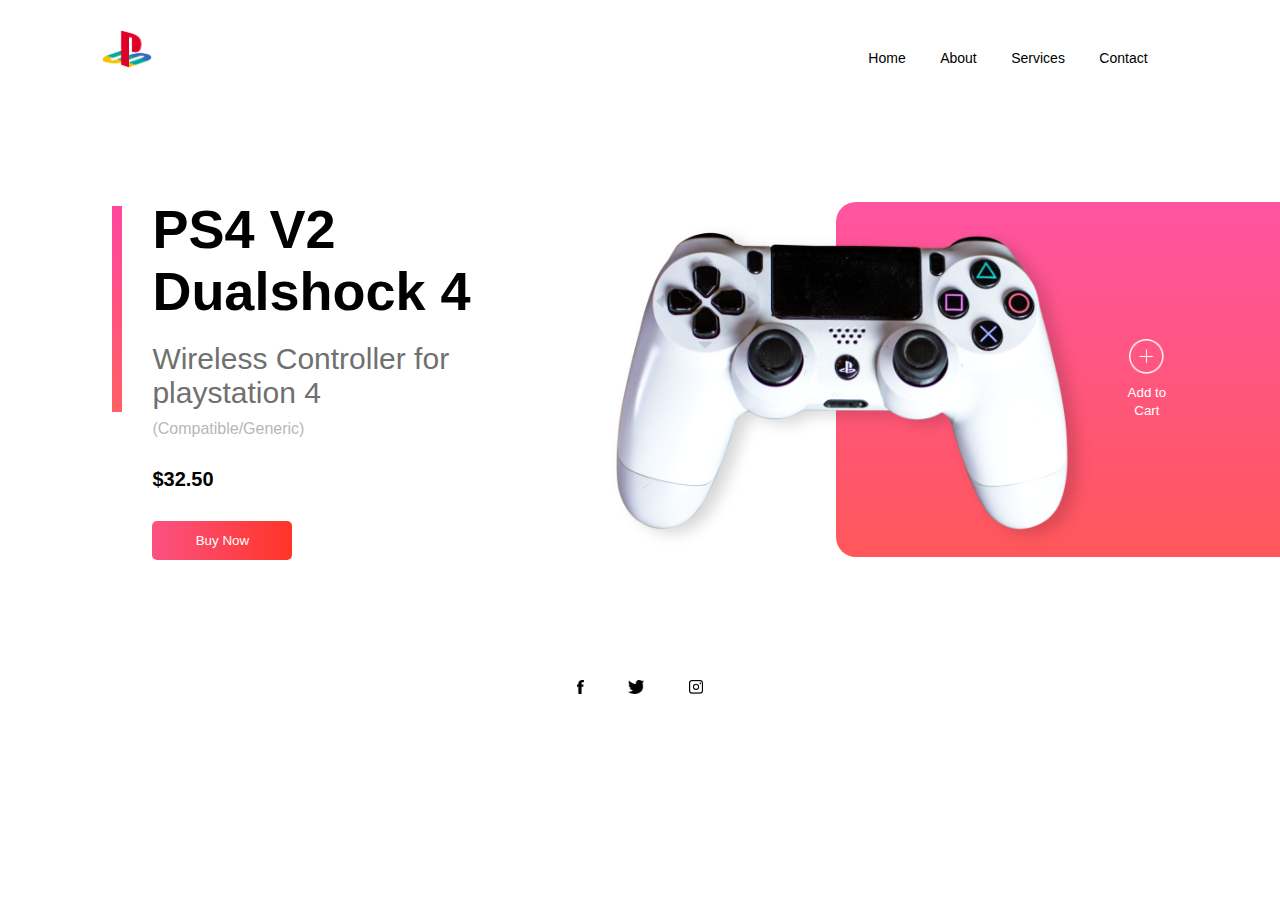
<file: 4_Responsive_Playstation_Webpage/index.html>
<!DOCTYPE html>
<html lang="en">
<head>
    <meta charset="UTF-8">
    <meta http-equiv="X-UA-Compatible" content="IE=edge">
    <meta name="viewport" content="width=device-width, initial-scale=1.0">
    <title>Responsive_PS_Web</title>
    <link rel="stylesheet" href="style.css">
</head>
<body>
    <div class="container">
        <div class="navbar">
            <img src="src/logo.png" alt="" class='logo'>
            <nav>
                <ul id ='menuList'>
                    <li><a href="">Home</a></li>
                    <li><a href="">About</a></li>
                    <li><a href="">Services</a></li>
                    <li><a href="">Contact</a></li>
                </ul>
            </nav>
            <img src="src/Hamburger.png" alt="" class='menu-icon' id ='ham'
            onclick="toggleMenu()">
        </div>

        <div class="row">
            <div class="col-1">
                <h2>PS4 V2<br>Dualshock 4</h2>
                <h3>Wireless Controller for playstation 4</h3>
                <p>(Compatible/Generic)</p>
                <h4>$32.50</h4>
                <button type='button'>Buy Now <img src="src/arrow.png " alt=""></button>
            </div>
            <div class="col-2">
                <img src="src/controller.png" alt="" class="controller">
                <div class="color-box"></div>
                <div class="add-btn">
                    <img src="src/add.png" alt="">
                    <p><small>Add to Cart</small></p>
                </div>
            </div>
        </div>

        <div class="social-links">
            <img src="src/fb.png" alt="">
            <img src="src/tw.png" alt="">
            <img src="src/ig.png" alt="">

        </div>
    </div>
    <script src="index.js"></script>    
</body>
</html>
</file>
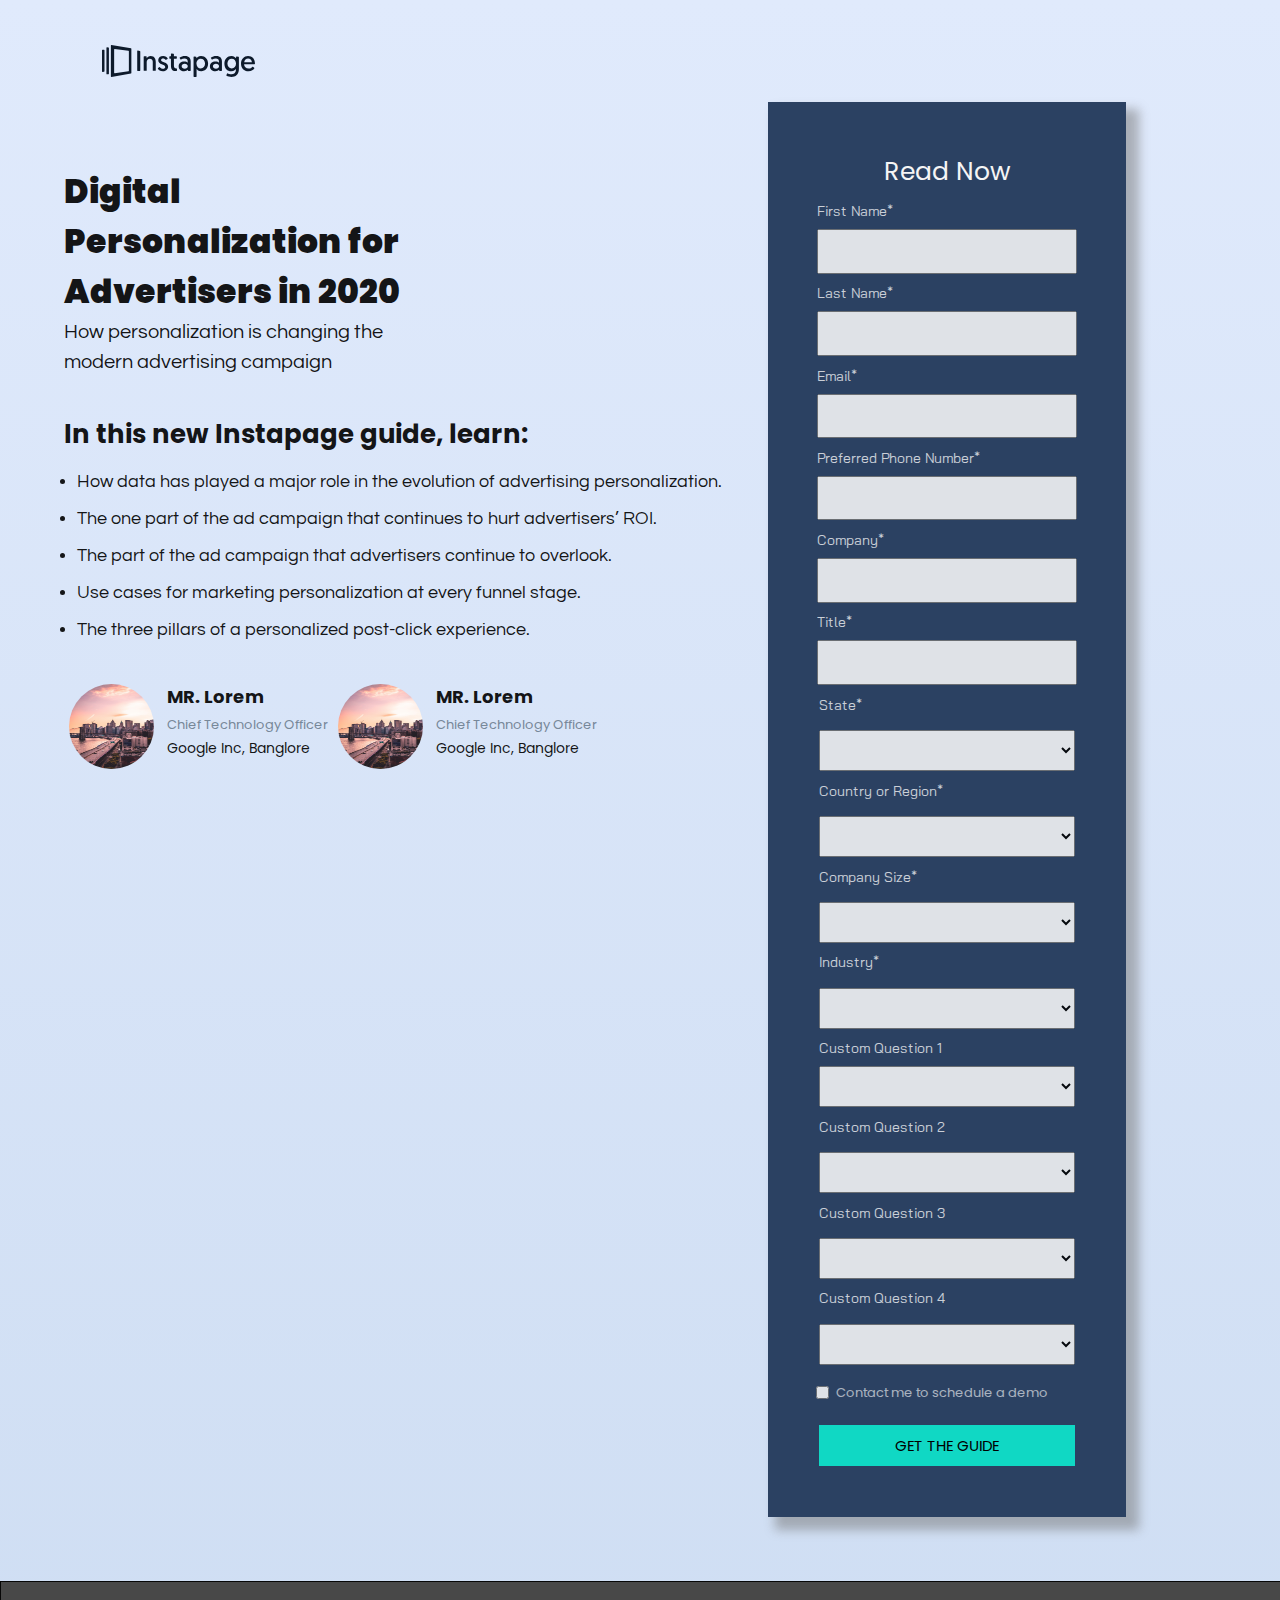
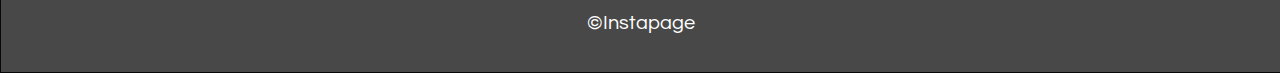
<file: 5_Responsive-Landing-Page-main/index.html>
<!DOCTYPE html>
<html lang="en">

<head>
    <meta charset="UTF-8">
    <meta http-equiv="X-UA-Compatible" content="IE=edge">
    <meta name="viewport" content="width=device-width, initial-scale=1.0">
    <title>Landing_Page</title>
    <link
        href="https://fonts.googleapis.com/css2?family=Bai+Jamjuree:wght@400&family=Poppins:wght@500&family=Questrial&display=swap"
        rel="stylesheet">
    <link rel="stylesheet" href="./style.css">
    <!-- <script src="./index.js"></script> -->
    
</head>

<body>
    <div class="header">
        <img src="Instapage-logo-dark.svg" alt="" srcset="" class='img'>
        <!-- <img src="menu.png" alt="" class='ham'> -->
    </div>
    <div class="main">
        <div class="left">
            <div class="hdngs">
                <h1><b>Digital Personalization for Advertisers in 2020</b></h1>
                <h4>How personalization is changing the modern advertising campaign</h4>
            </div>
            <div class="content">
                <h3>In this new Instapage guide, learn:</h3>
                <ul>
                    <li>How data has played a major role in the evolution of advertising personalization.</li>
                    <li>The one part of the ad campaign that continues to hurt advertisers’ ROI.</li>
                    <li>The part of the ad campaign that advertisers continue to overlook.</li>
                    <li>Use cases for marketing personalization at every funnel stage.</li>
                    <li>The three pillars of a personalized post-click experience.</li>
                </ul>
            </div>
            <div class="cards">
                <div class="card">
                    <img src="lerone-pieters-vF6mSAWAzzU-unsplash.jpg" alt="">

                    <div class="carddetails">
                        <h5>MR. Lorem</h5>
                        <p class="jt">Chief Technology Officer</p>
                        <p>Google Inc, Banglore</p>
                    </div>
                </div>
                <div class="card" id='card2'>
                    <img src="lerone-pieters-vF6mSAWAzzU-unsplash.jpg" alt="">

                    <div class="carddetails">
                        <h5>MR. Lorem</h5>
                        <p class="jt">Chief Technology Officer</p>
                        <p>Google Inc, Banglore</p>
                    </div>
                </div>
            </div>
        </div>
        <div class="right">
            <form action="#" name="form" id="form">
                <div class="form" method='post'>
                    <h3>Read Now</h3>
                    <div class="frmcnt">
                        <p>First Name*</p>
                        <input type="text" class='inputfield' name="fname" id='fname'>
                        <small class="errormsg" id="errfname"></small>
                    </div>
                    <div class="frmcnt">
                        <p>Last Name*</p>
                        <input type="text" class='inputfield' name="lname" id="lname">
                        <small class="errormsg" id="errlname"></small>
                    </div>
                    <div class="frmcnt">
                        <p>Email*</p>
                        <input type="text" class='inputfield' name="email" id='email'>
                        <small class="errormsg" id="erremail"></small>
                    </div>
                    <div class="frmcnt">
                        <p>Preferred Phone Number*</p>
                        <input type="text" class='inputfield' name="phnnumber" id="phone">
                        <small class="errormsg" id="errphone"></small>
                    </div>
                    <div class="frmcnt">
                        <p>Company*</p>
                        <input type="text" class='inputfield' name="company" id="company">
                        <small class="errormsg" id="errcompany"></small>
                    </div>
                    <div class="frmcnt">
                        <p>Title*</p>
                        <input type="text" class='inputfield' name="title" id="title">
                        <small class="errormsg" id="errtitle"></small>
                    </div>
                    <div class="frmcnt">
                        <p>State*</p>
                        <select name="state" id="state" class="frmcnt dropdown inputfield">    
                            <option value=""></option>
                            <option value="AL">Alabama</option>
                            <option value="AK">Alaska</option>
                            <option value="AZ">Arizona</option>
                            <option value="AR">Arkansas</option>
                            <option value="CA">California</option>
                            <option value="CO">Colorado</option>
                            <option value="CT">Connecticut</option>
                            <option value="DE">Delaware</option>
                            <option value="DC">District of Columbia</option>
                            <option value="FL">Florida</option>
                            <option value="GA">Georgia</option>
                            <option value="HI">Hawaii</option>
                            <option value="ID">Idaho</option>
                            <option value="IL">Illinois</option>
                            <option value="IN">Indiana</option>
                            <option value="IA">Iowa</option>
                            <option value="KS">Kansas</option>
                            <option value="KY">Kentucky</option>
                            <option value="LA">Louisiana</option>
                            <option value="ME">Maine</option>
                            <option value="MD">Maryland</option>
                            <option value="MA">Massachusetts</option>
                            <option value="MI">Michigan</option>
                            <option value="MN">Minnesota</option>
                            <option value="MS">Mississippi</option>
                            <option value="MO">Missouri</option>
                            <option value="MT">Montana</option>
                            <option value="NE">Nebraska</option>
                            <option value="NV">Nevada</option>
                            <option value="NH">New Hampshire</option>
                            <option value="NJ">New Jersey</option>
                            <option value="NM">New Mexico</option>
                            <option value="NY">New York</option>
                            <option value="NC">North Carolina</option>
                            <option value="ND">North Dakota</option>
                            <option value="OH">Ohio</option>
                            <option value="OK">Oklahoma</option>
                            <option value="OR">Oregon</option>
                            <option value="PA">Pennsylvania</option>
                            <option value="PR">Puerto Rico</option>
                            <option value="RI">Rhode Island</option>
                            <option value="SC">South Carolina</option>
                            <option value="SD">South Dakota</option>
                            <option value="TN">Tennessee</option>
                            <option value="TX">Texas</option>
                            <option value="UT">Utah</option>
                            <option value="VT">Vermont</option>
                            <option value="VA">Virginia</option>
                            <option value="WA">Washington</option>
                            <option value="WV">West Virginia</option>
                            <option value="WI">Wisconsin</option>
                            <option value="WY">Wyoming</option>
                            <option value="Not Applicable">Not Applicable</option>
                        </select>
                        <small class="errormsg" id='errstate'></small>
                    </div>
                    <div class="frmcnt">
                        <p>Country or Region*</p>
                        <select name=country" id="country" class="frmcnt dropdown inputfield">
                            <option value=""></option>
                            <option id="form_0974_fld_11-0" value="AF">Afghanistan</option>
                            <option id="form_0974_fld_11-1" value="AL">Albania</option>
                            <option id="form_0974_fld_11-2" value="DZ">Algeria</option>
                            <option id="form_0974_fld_11-3" value="AS">American Samoa</option>
                            <option id="form_0974_fld_11-4" value="AD">Andorra</option>
                            <option id="form_0974_fld_11-5" value="AO">Angola</option>
                            <option id="form_0974_fld_11-6" value="AI">Anguilla</option>
                            <option id="form_0974_fld_11-7" value="AQ">Antarctica</option>
                            <option id="form_0974_fld_11-8" value="AG">Antigua and Barbuda</option>
                            <option id="form_0974_fld_11-9" value="AR">Argentina</option>
                            <option id="form_0974_fld_11-10" value="AM">Armenia</option>
                            <option id="form_0974_fld_11-11" value="AW">Aruba</option>
                            <option id="form_0974_fld_11-12" value="AU">Australia</option>
                            <option id="form_0974_fld_11-13" value="AT">Austria</option>
                            <option id="form_0974_fld_11-14" value="AZ">Azerbaijan</option>
                            <option id="form_0974_fld_11-15" value="BS">Bahamas</option>
                            <option id="form_0974_fld_11-16" value="BH">Bahrain</option>
                            <option id="form_0974_fld_11-17" value="BD">Bangladesh</option>
                            <option id="form_0974_fld_11-18" value="BB">Barbados</option>
                            <option id="form_0974_fld_11-19" value="BY">Belarus</option>
                            <option id="form_0974_fld_11-20" value="BE">Belgium</option>
                            <option id="form_0974_fld_11-21" value="BZ">Belize</option>
                            <option id="form_0974_fld_11-22" value="BJ">Benin</option>
                            <option id="form_0974_fld_11-23" value="BM">Bermuda</option>
                            <option id="form_0974_fld_11-24" value="BT">Bhutan</option>
                            <option id="form_0974_fld_11-25" value="BO">Bolivia</option>
                            <option id="form_0974_fld_11-26" value="BQ">Bonaire</option>
                            <option id="form_0974_fld_11-27" value="BA">Bosnia</option>
                            <option id="form_0974_fld_11-28" value="BW">Botswana</option>
                            <option id="form_0974_fld_11-29" value="BV">Bouvet Island</option>
                            <option id="form_0974_fld_11-30" value="BR">Brazil</option>
                            <option id="form_0974_fld_11-31" value="IO">British Indian Ocean Territory</option>
                            <option id="form_0974_fld_11-32" value="BN">Brunei</option>
                            <option id="form_0974_fld_11-33" value="BG">Bulgaria</option>
                            <option id="form_0974_fld_11-34" value="BF">Burkina Faso</option>
                            <option id="form_0974_fld_11-35" value="BI">Burundi</option>
                            <option id="form_0974_fld_11-36" value="KH">Cambodia</option>
                            <option id="form_0974_fld_11-37" value="CM">Cameroon</option>
                            <option id="form_0974_fld_11-38" value="CA">Canada</option>
                            <option id="form_0974_fld_11-39" value="CV">Cape Verde</option>
                            <option id="form_0974_fld_11-40" value="KY">Cayman Islands</option>
                            <option id="form_0974_fld_11-41" value="CF">Central African Republic</option>
                            <option id="form_0974_fld_11-42" value="TD">Chad</option>
                            <option id="form_0974_fld_11-43" value="CL">Chile</option>
                            <option id="form_0974_fld_11-44" value="CN">China</option>
                            <option id="form_0974_fld_11-45" value="CX">Christmas Island</option>
                            <option id="form_0974_fld_11-46" value="CC">Cocos Islands</option>
                            <option id="form_0974_fld_11-47" value="CO">Colombia</option>
                            <option id="form_0974_fld_11-48" value="KM">Comoros</option>
                            <option id="form_0974_fld_11-49" value="CG">Congo</option>
                            <option id="form_0974_fld_11-50" value="CD">Congo, Dem. Rep.</option>
                            <option id="form_0974_fld_11-51" value="CK">Cook Islands</option>
                            <option id="form_0974_fld_11-52" value="CR">Costa Rica</option>
                            <option id="form_0974_fld_11-53" value="HR">Croatia</option>
                            <option id="form_0974_fld_11-54" value="CU">Cuba</option>
                            <option id="form_0974_fld_11-55" value="CW">CuraÃƒÆ’Ã‚Â§ao</option>
                            <option id="form_0974_fld_11-56" value="CY">Cyprus</option>
                            <option id="form_0974_fld_11-57" value="CZ">Czech Republic</option>
                            <option id="form_0974_fld_11-58" value="DK">Denmark</option>
                            <option id="form_0974_fld_11-59" value="DJ">Djibouti</option>
                            <option id="form_0974_fld_11-60" value="DM">Dominica</option>
                            <option id="form_0974_fld_11-61" value="DO">Dominican Republic</option>
                            <option id="form_0974_fld_11-62" value="EC">Ecuador</option>
                            <option id="form_0974_fld_11-63" value="EG">Egypt</option>
                            <option id="form_0974_fld_11-64" value="SV">El Salvador</option>
                            <option id="form_0974_fld_11-65" value="GQ">Equatorial Guinea</option>
                            <option id="form_0974_fld_11-66" value="ER">Eritrea</option>
                            <option id="form_0974_fld_11-67" value="EE">Estonia</option>
                            <option id="form_0974_fld_11-68" value="ET">Ethiopia</option>
                            <option id="form_0974_fld_11-69" value="FK">Falkland Islands (Malvinas)</option>
                            <option id="form_0974_fld_11-70" value="FO">Faroe Islands</option>
                            <option id="form_0974_fld_11-71" value="FJ">Fiji</option>
                            <option id="form_0974_fld_11-72" value="FI">Finland</option>
                            <option id="form_0974_fld_11-73" value="FR">France</option>
                            <option id="form_0974_fld_11-74" value="GF">French Guiana</option>
                            <option id="form_0974_fld_11-75" value="PF">French Polynesia</option>
                            <option id="form_0974_fld_11-76" value="TF">French Southern Territories</option>
                            <option id="form_0974_fld_11-77" value="GA">Gabon</option>
                            <option id="form_0974_fld_11-78" value="GM">Gambia</option>
                            <option id="form_0974_fld_11-79" value="GE">Georgia</option>
                            <option id="form_0974_fld_11-80" value="DE">Germany</option>
                            <option id="form_0974_fld_11-81" value="GH">Ghana</option>
                            <option id="form_0974_fld_11-82" value="GI">Gibraltar</option>
                            <option id="form_0974_fld_11-83" value="GR">Greece</option>
                            <option id="form_0974_fld_11-84" value="GL">Greenland</option>
                            <option id="form_0974_fld_11-85" value="GD">Grenada</option>
                            <option id="form_0974_fld_11-86" value="GP">Guadeloupe</option>
                            <option id="form_0974_fld_11-87" value="GU">Guam</option>
                            <option id="form_0974_fld_11-88" value="GT">Guatemala</option>
                            <option id="form_0974_fld_11-89" value="GG">Guernsey</option>
                            <option id="form_0974_fld_11-90" value="GN">Guinea</option>
                            <option id="form_0974_fld_11-91" value="GW">Guinea-Bissau</option>
                            <option id="form_0974_fld_11-92" value="GY">Guyana</option>
                            <option id="form_0974_fld_11-93" value="HT">Haiti</option>
                            <option id="form_0974_fld_11-94" value="HM">Heard Island</option>
                            <option id="form_0974_fld_11-95" value="HN">Honduras</option>
                            <option id="form_0974_fld_11-96" value="HK">Hong Kong</option>
                            <option id="form_0974_fld_11-97" value="HU">Hungary</option>
                            <option id="form_0974_fld_11-98" value="IS">Iceland</option>
                            <option id="form_0974_fld_11-99" value="IN">India</option>
                            <option id="form_0974_fld_11-100" value="ID">Indonesia</option>
                            <option id="form_0974_fld_11-101" value="IR">Iran</option>
                            <option id="form_0974_fld_11-102" value="IQ">Iraq</option>
                            <option id="form_0974_fld_11-103" value="IE">Ireland</option>
                            <option id="form_0974_fld_11-104" value="IM">Isle of Man</option>
                            <option id="form_0974_fld_11-105" value="IL">Israel</option>
                            <option id="form_0974_fld_11-106" value="IT">Italy</option>
                            <option id="form_0974_fld_11-107" value="CI">Ivory Coast</option>
                            <option id="form_0974_fld_11-108" value="JM">Jamaica</option>
                            <option id="form_0974_fld_11-109" value="JP">Japan</option>
                            <option id="form_0974_fld_11-110" value="JE">Jersey</option>
                            <option id="form_0974_fld_11-111" value="JO">Jordan</option>
                            <option id="form_0974_fld_11-112" value="KZ">Kazakhstan</option>
                            <option id="form_0974_fld_11-113" value="KE">Kenya</option>
                            <option id="form_0974_fld_11-114" value="KI">Kiribati</option>
                            <option id="form_0974_fld_11-115" value="KR">Korea</option>
                            <option id="form_0974_fld_11-116" value="KP">Korea, DPRK</option>
                            <option id="form_0974_fld_11-117" value="KW">Kuwait</option>
                            <option id="form_0974_fld_11-118" value="KG">Kyrgyzstan</option>
                            <option id="form_0974_fld_11-119" value="LA">Laos</option>
                            <option id="form_0974_fld_11-120" value="LV">Latvia</option>
                            <option id="form_0974_fld_11-121" value="LB">Lebanon</option>
                            <option id="form_0974_fld_11-122" value="LS">Lesotho</option>
                            <option id="form_0974_fld_11-123" value="LR">Liberia</option>
                            <option id="form_0974_fld_11-124" value="LY">Libya</option>
                            <option id="form_0974_fld_11-125" value="LI">Liechtenstein</option>
                            <option id="form_0974_fld_11-126" value="LT">Lithuania</option>
                            <option id="form_0974_fld_11-127" value="LU">Luxembourg</option>
                            <option id="form_0974_fld_11-128" value="MO">Macao</option>
                            <option id="form_0974_fld_11-129" value="MK">Macedonia</option>
                            <option id="form_0974_fld_11-130" value="MG">Madagascar</option>
                            <option id="form_0974_fld_11-131" value="MW">Malawi</option>
                            <option id="form_0974_fld_11-132" value="MY">Malaysia</option>
                            <option id="form_0974_fld_11-133" value="MV">Maldives</option>
                            <option id="form_0974_fld_11-134" value="ML">Mali</option>
                            <option id="form_0974_fld_11-135" value="MT">Malta</option>
                            <option id="form_0974_fld_11-136" value="MH">Marshall Islands</option>
                            <option id="form_0974_fld_11-137" value="MQ">Martinique</option>
                            <option id="form_0974_fld_11-138" value="MR">Mauritania</option>
                            <option id="form_0974_fld_11-139" value="MU">Mauritius</option>
                            <option id="form_0974_fld_11-140" value="YT">Mayotte</option>
                            <option id="form_0974_fld_11-141" value="MX">Mexico</option>
                            <option id="form_0974_fld_11-142" value="FM">Micronesia, Fed.</option>
                            <option id="form_0974_fld_11-143" value="MD">Moldova</option>
                            <option id="form_0974_fld_11-144" value="MC">Monaco</option>
                            <option id="form_0974_fld_11-145" value="MN">Mongolia</option>
                            <option id="form_0974_fld_11-146" value="ME">Montenegro</option>
                            <option id="form_0974_fld_11-147" value="MS">Montserrat</option>
                            <option id="form_0974_fld_11-148" value="MA">Morocco</option>
                            <option id="form_0974_fld_11-149" value="MZ">Mozambique</option>
                            <option id="form_0974_fld_11-150" value="MM">Myanmar</option>
                            <option id="form_0974_fld_11-151" value="NA">Namibia</option>
                            <option id="form_0974_fld_11-152" value="NR">Nauru</option>
                            <option id="form_0974_fld_11-153" value="NP">Nepal</option>
                            <option id="form_0974_fld_11-154" value="NL">Netherlands</option>
                            <option id="form_0974_fld_11-155" value="NC">New Caledonia</option>
                            <option id="form_0974_fld_11-156" value="NZ">New Zealand</option>
                            <option id="form_0974_fld_11-157" value="NI">Nicaragua</option>
                            <option id="form_0974_fld_11-158" value="NE">Niger</option>
                            <option id="form_0974_fld_11-159" value="NG">Nigeria</option>
                            <option id="form_0974_fld_11-160" value="NU">Niue</option>
                            <option id="form_0974_fld_11-161" value="NF">Norfolk Island</option>
                            <option id="form_0974_fld_11-162" value="MP">Northern Marianas</option>
                            <option id="form_0974_fld_11-163" value="NO">Norway</option>
                            <option id="form_0974_fld_11-164" value="OM">Oman</option>
                            <option id="form_0974_fld_11-165" value="PK">Pakistan</option>
                            <option id="form_0974_fld_11-166" value="PW">Palau</option>
                            <option id="form_0974_fld_11-167" value="PS">Palestinian Terr.</option>
                            <option id="form_0974_fld_11-168" value="PA">Panama</option>
                            <option id="form_0974_fld_11-169" value="PG">Papua New Guinea</option>
                            <option id="form_0974_fld_11-170" value="PY">Paraguay</option>
                            <option id="form_0974_fld_11-171" value="PE">Peru</option>
                            <option id="form_0974_fld_11-172" value="PH">Philippines</option>
                            <option id="form_0974_fld_11-173" value="PN">Pitcairn</option>
                            <option id="form_0974_fld_11-174" value="PL">Poland</option>
                            <option id="form_0974_fld_11-175" value="PT">Portugal</option>
                            <option id="form_0974_fld_11-176" value="PR">Puerto Rico</option>
                            <option id="form_0974_fld_11-177" value="QA">Qatar</option>
                            <option id="form_0974_fld_11-178" value="RO">Romania</option>
                            <option id="form_0974_fld_11-179" value="RU">Russia</option>
                            <option id="form_0974_fld_11-180" value="RW">Rwanda</option>
                            <option id="form_0974_fld_11-181" value="RE">RÃƒÆ’Ã‚Â©union</option>
                            <option id="form_0974_fld_11-182" value="BL">Saint BarthÃƒÆ’Ã‚Â©lemy</option>
                            <option id="form_0974_fld_11-183" value="SH">Saint Helena</option>
                            <option id="form_0974_fld_11-184" value="KN">Saint Kitts and Nevis</option>
                            <option id="form_0974_fld_11-185" value="LC">Saint Lucia</option>
                            <option id="form_0974_fld_11-186" value="MF">Saint Martin (French)</option>
                            <option id="form_0974_fld_11-187" value="PM">Saint Pierre and Miquelon</option>
                            <option id="form_0974_fld_11-188" value="VC">Saint Vincent</option>
                            <option id="form_0974_fld_11-189" value="WS">Samoa</option>
                            <option id="form_0974_fld_11-190" value="SM">San Marino</option>
                            <option id="form_0974_fld_11-191" value="ST">Sao Tome &amp; Principe</option>
                            <option id="form_0974_fld_11-192" value="SA">Saudi Arabia</option>
                            <option id="form_0974_fld_11-193" value="SN">Senegal</option>
                            <option id="form_0974_fld_11-194" value="RS">Serbia</option>
                            <option id="form_0974_fld_11-195" value="SC">Seychelles</option>
                            <option id="form_0974_fld_11-196" value="SL">Sierra Leone</option>
                            <option id="form_0974_fld_11-197" value="SG">Singapore</option>
                            <option id="form_0974_fld_11-198" value="SX">Sint Maarten (Dutch)</option>
                            <option id="form_0974_fld_11-199" value="SK">Slovakia</option>
                            <option id="form_0974_fld_11-200" value="SI">Slovenia</option>
                            <option id="form_0974_fld_11-201" value="SB">Solomon Islands</option>
                            <option id="form_0974_fld_11-202" value="SO">Somalia</option>
                            <option id="form_0974_fld_11-203" value="ZA">South Africa</option>
                            <option id="form_0974_fld_11-204" value="GS">South Georgia and the South Sandwich Islands
                            </option>
                            <option id="form_0974_fld_11-205" value="SS">South Sudan</option>
                            <option id="form_0974_fld_11-206" value="ES">Spain</option>
                            <option id="form_0974_fld_11-207" value="LK">Sri Lanka</option>
                            <option id="form_0974_fld_11-208" value="SD">Sudan</option>
                            <option id="form_0974_fld_11-209" value="SR">Suriname</option>
                            <option id="form_0974_fld_11-210" value="SJ">Svalbard</option>
                            <option id="form_0974_fld_11-211" value="SZ">Swaziland</option>
                            <option id="form_0974_fld_11-212" value="SE">Sweden</option>
                            <option id="form_0974_fld_11-213" value="CH">Switzerland</option>
                            <option id="form_0974_fld_11-214" value="SY">Syria</option>
                            <option id="form_0974_fld_11-215" value="TW">Taiwan</option>
                            <option id="form_0974_fld_11-216" value="TJ">Tajikistan</option>
                            <option id="form_0974_fld_11-217" value="TZ">Tanzania</option>
                            <option id="form_0974_fld_11-218" value="TH">Thailand</option>
                            <option id="form_0974_fld_11-219" value="TL">Timor-Leste</option>
                            <option id="form_0974_fld_11-220" value="TG">Togo</option>
                            <option id="form_0974_fld_11-221" value="TK">Tokelau</option>
                            <option id="form_0974_fld_11-222" value="TO">Tonga</option>
                            <option id="form_0974_fld_11-223" value="TT">Trinidad and Tobago</option>
                            <option id="form_0974_fld_11-224" value="TN">Tunisia</option>
                            <option id="form_0974_fld_11-225" value="TR">Turkey</option>
                            <option id="form_0974_fld_11-226" value="TM">Turkmenistan</option>
                            <option id="form_0974_fld_11-227" value="TC">Turks and Caicos</option>
                            <option id="form_0974_fld_11-228" value="TV">Tuvalu</option>
                            <option id="form_0974_fld_11-229" value="AE">U.A.E.</option>
                            <option id="form_0974_fld_11-230" value="UG">Uganda</option>
                            <option id="form_0974_fld_11-231" value="UA">Ukraine</option>
                            <option id="form_0974_fld_11-232" value="GB">United Kingdom</option>
                            <option id="form_0974_fld_11-233" value="US">United States</option>
                            <option id="form_0974_fld_11-234" value="UM">United States Minor Outlying Islands</option>
                            <option id="form_0974_fld_11-235" value="UY">Uruguay</option>
                            <option id="form_0974_fld_11-236" value="UZ">Uzbekistan</option>
                            <option id="form_0974_fld_11-237" value="VU">Vanuatu</option>
                            <option id="form_0974_fld_11-238" value="VA">Vatican City</option>
                            <option id="form_0974_fld_11-239" value="VE">Venezuela</option>
                            <option id="form_0974_fld_11-240" value="VN">Viet Nam</option>
                            <option id="form_0974_fld_11-241" value="VG">Virgin Islands, British</option>
                            <option id="form_0974_fld_11-242" value="VI">Virgin Islands, U.S.</option>
                            <option id="form_0974_fld_11-243" value="WF">Wallis and Futuna</option>
                            <option id="form_0974_fld_11-244" value="EH">Western Sahara</option>
                            <option id="form_0974_fld_11-245" value="YE">Yemen</option>
                            <option id="form_0974_fld_11-246" value="ZM">Zambia</option>
                            <option id="form_0974_fld_11-247" value="ZW">Zimbabwe</option>
                            <option id="form_0974_fld_11-248" value="AX">ÃƒÆ’Ã¢â‚¬Â¦land Islands</option>
                        </select>
                        <small class="errormsg" id="errcountry"></small>
                    </div>
                    <div class="frmcnt">
                        <p>Company Size*</p>
                        <select name="cmpsize" id="cmpsize" class="frmcnt dropdown inputfield">
                            <option value=""></option>
                            <option id="form_0974_fld_12-0" value="Less than 100">Less than 100</option>
                            <option id="form_0974_fld_12-1" value="100 - 999">100 - 999</option>
                            <option id="form_0974_fld_12-2" value="1000 - 4999">1000 - 4999</option>
                            <option id="form_0974_fld_12-3" value="5000+">5000+</option>
                        </select>
                        <small class="errormsg" id="errcmpsize"></small>
                    </div>
                    <div class="frmcnt">
                        <p>Industry*</p>
                        <select name="industry" id="industry" class="frmcnt dropdown inputfield">
                            <option value=""></option>
                            <option id="form_0974_fld_13-0" value="Agriculture/Mining/Oil/Gas/Chemicals">
                                Agriculture/Mining/Oil/Gas/Chemicals</option>
                            <option id="form_0974_fld_13-1" value="ASP/SSP/MSP">ASP/SSP/MSP</option>
                            <option id="form_0974_fld_13-2"
                                value="Communications (Local/Long Distance/Independent/Cable)">
                                Communications (Local/Long Distance/Independent/Cable)</option>
                            <option id="form_0974_fld_13-3"
                                value="Computer/Data Processing/Information Technology Services">Computer/Data
                                Processing/Information Technology Services</option>
                            <option id="form_0974_fld_13-4" value="Construction/Engineering/Architecture">
                                Construction/Engineering/Architecture</option>
                            <option id="form_0974_fld_13-5" value="Consulting/Professional Services (Computer Related)">
                                Consulting/Professional Services (Computer Related)</option>
                            <option id="form_0974_fld_13-6"
                                value="Consulting/Professional Services (Non-Computer Related)">
                                Consulting/Professional Services (Non-Computer Related)</option>
                            <option id="form_0974_fld_13-7" value="Education">Education</option>
                            <option id="form_0974_fld_13-8" value="Finance/Banking/Investment">
                                Finance/Banking/Investment
                            </option>
                            <option id="form_0974_fld_13-9" value="Food/Beverage">Food/Beverage</option>
                            <option id="form_0974_fld_13-10" value="Government">Government</option>
                            <option id="form_0974_fld_13-11" value="Healthcare/Pharmaceutical">Healthcare/Pharmaceutical
                            </option>
                            <option id="form_0974_fld_13-12" value="Hospitality/Travel">Hospitality/Travel</option>
                            <option id="form_0974_fld_13-13" value="Insurance/Real Estate">Insurance/Real Estate
                            </option>
                            <option id="form_0974_fld_13-14" value="Manufacturing (Computer Related)">Manufacturing
                                (Computer Related)</option>
                            <option id="form_0974_fld_13-15" value="Manufacturing (Non-Computer Related)">Manufacturing
                                (Non-Computer Related)</option>
                            <option id="form_0974_fld_13-16" value="Marketing/Advertising/PR">Marketing/Advertising/PR
                            </option>
                            <option id="form_0974_fld_13-17" value="Media/Entertainment/Publishing">
                                Media/Entertainment/Publishing</option>
                            <option id="form_0974_fld_13-18" value="Networking Services &amp; Technologies">Networking
                                Services &amp; Technologies</option>
                            <option id="form_0974_fld_13-19" value="Non-Profit/Trade">Non-Profit/Trade</option>
                            <option id="form_0974_fld_13-20" value="Research and Development">Research and Development
                            </option>
                            <option id="form_0974_fld_13-21" value="Retailer/Distributor/Wholesaler (Computer Related)">
                                Retailer/Distributor/Wholesaler (Computer Related)</option>
                            <option id="form_0974_fld_13-22"
                                value="Retailer/Distributor/Wholesaler (Non-Computer Related)">
                                Retailer/Distributor/Wholesaler (Non-Computer Related)</option>
                            <option id="form_0974_fld_13-23"
                                value="Service Provider (Web Hosting/Data/Wireless/Online)">
                                Service Provider (Web Hosting/Data/Wireless/Online)</option>
                            <option id="form_0974_fld_13-24" value="Telecommunications">Telecommunications</option>
                            <option id="form_0974_fld_13-25" value="Transportation">Transportation</option>
                            <option id="form_0974_fld_13-26" value="Utilities/Energy">Utilities/Energy</option>
                            <option id="form_0974_fld_13-27" value="VAR/VAD/Systems House/System Integrator">
                                VAR/VAD/Systems
                                House/System Integrator</option>
                        </select>
                        <small id="errindustry"></small>
                    </div>
                    <div class="frmcnt">
                        <p>Custom Question 1</p>
                        <select name="cq1" id='cq1' class="state" class="frmcnt dropdown inputfield">
                            <option value=""></option>
                            <option value="">1</option>
                        </select>
                        <small id="errcq1"></small>
                    </div>
                    <div class="frmcnt">
                        <p>Custom Question 2</p>
                        <select name="cq2" id='cq2' class="frmcnt  dropdown inputfield">
                            <option value=""></option>
                            <option value="">1</option>
                        </select>
                        <small id="errcq2"></small>
                    </div>
                    <div class="frmcnt">
                        <p>Custom Question 3</p>
                        <select name="cq3" id='cq3' class="frmcnt dropdown inputfield">
                            <option value=""></option>
                            <option value="">1</option>
                        </select>
                        <small id="errcq3"></small>
                    </div>
                    <div class="frmcnt">
                        <p>Custom Question 4</p>
                        <select name="cq4" id="cq4" class="frmcnt dropdown inputfield">
                            <option value=""></option>
                            <option value="">1</option>
                        </select>
                        <small id="errcq4"></small>
                    </div>
                    <div class="checkbox">
                        <input type="checkbox" name="checkbox">
                        <p>Contact me to schedule a demo</p>
                    </div>
                    <div class="btn">
                        <button id="btn"  type="submit">GET THE GUIDE</button>
                    </div>
                </div>
            </form>
        </div>
    </div>
    <div class="footer">
        <p>&copy;Instapage</p>
    </div>
    <!-- <script src="./app.js"></script> -->
    <script src="./index.js"></script>
</body>

</html>
<!-- onclick='valdator()' -->
</file>
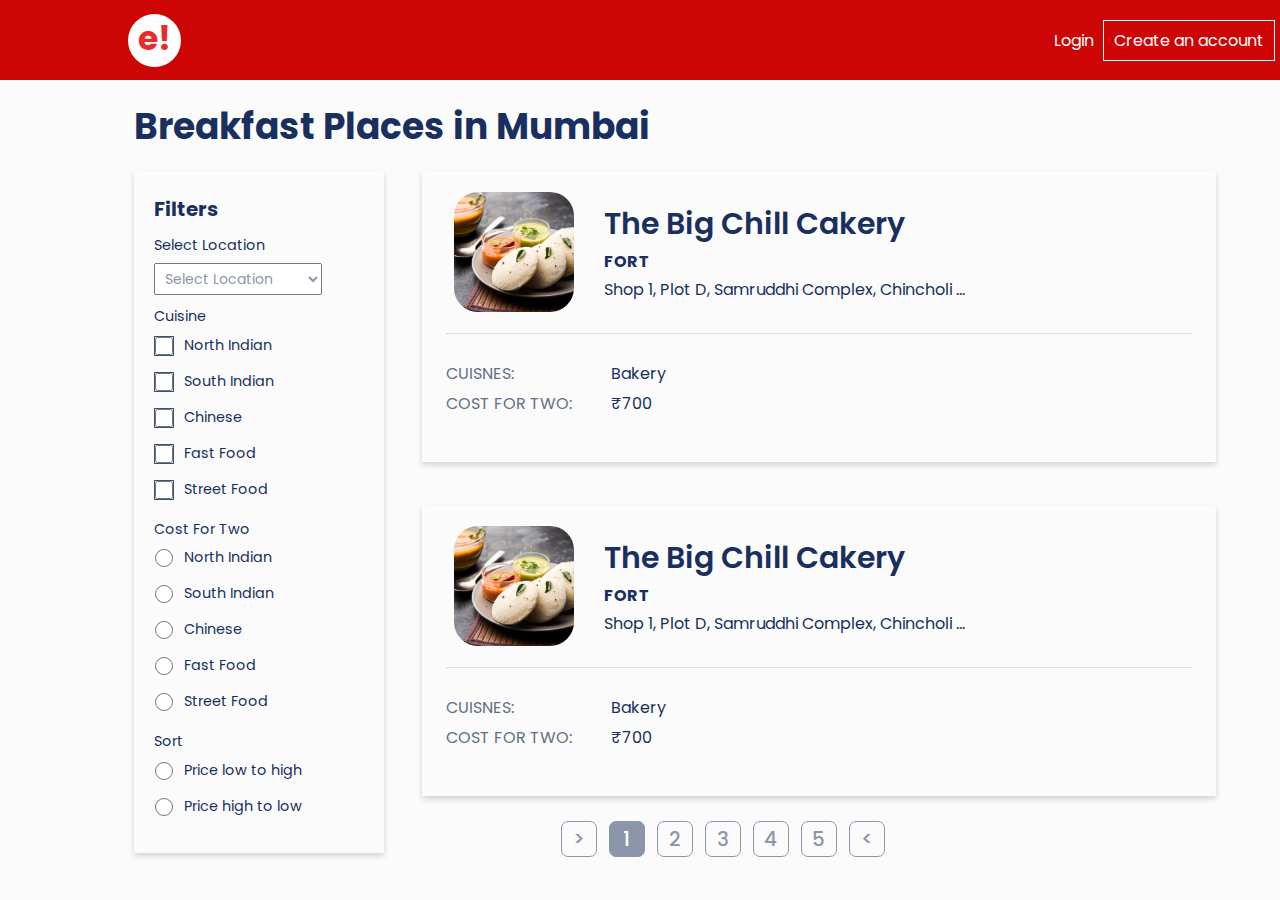
<file: 8_Food_Website_UI/index.html>
<!DOCTYPE html>
<html lang="en">

<head>
    <meta charset="UTF-8">
    <meta http-equiv="X-UA-Compatible" content="IE=edge">
    <meta name="viewport" content="width=device-width, initial-scale=1.0">
    <title>Assignment-No-1</title>
    <link rel="stylesheet" href="style.css">
    <link href="https://fonts.googleapis.com/css2?family=Poppins&display=swap" rel="stylesheet">
    
</head>

<body>
    <div class="header">
        <nav>
            <ul>
                <li class="logo">e!</li>
                <div class="navtxt">
                    <li>Login</li>
                    <li class="boxtext">Create an account</li>
                </div>
            </ul>
        </nav>
    </div>
    <div class="herotxt">
        Breakfast Places in Mumbai
    </div>
    <div class="maincontainer">
        <div class="vcntr">
            <h3>Filters</h3>
            <div class="dropdown menu">
                <h5 for="">Select Location</h5>
                <select name="" id="">
                    <option value="" selected disabled> Select Location</option>
                </select>
            </div>
            <div class="squarecheckboxes menu">
                <h5>Cuisine</h5>
                <div class="checkbox">
                    <input type="checkbox" name="" id="">
                    <p>North Indian</p>
                </div>
                <div class="checkbox">
                    <input type="checkbox" name="" id="">
                    <p>South Indian</p>
                </div>
                <div class="checkbox">
                    <input type="checkbox" name="" id="">
                    <p>Chinese</p>
                </div>
                <div class="checkbox">
                    <input type="checkbox" name="" id="">
                    <p>Fast Food</p>
                </div>
                <div class="checkbox">
                    <input type="checkbox" name="" id="">
                    <p>Street Food</p>
                </div>
            </div>
            <div class="roundcheckboxes menu">
                <h5>Cost For Two</h5>
                <div class="checkbox">
                    <input type="radio" name="" id="">
                    <p>North Indian</p>
                </div>
                <div class="checkbox">
                    <input type="radio" name="" id="">
                    <p>South Indian</p>
                </div>
                <div class="checkbox">
                    <input type="radio" name="" id="">
                    <p>Chinese</p>
                </div>
                <div class="checkbox">
                    <input type="radio" name="" id="">
                    <p>Fast Food</p>
                </div>
                <div class="checkbox">
                    <input type="radio" name="" id="">
                    <p>Street Food</p>
                </div>
            </div>
            <div class="roundcheckboxes menu">
                <h5>Sort</h5>
                <div class="checkbox">
                    <input type="radio" name="" id="">
                    <p>Price low to high</p>
                </div>
                <div class="checkbox">
                    <input type="radio" name="" id="">
                    <p>Price high to low</p>
                </div>
            </div>
        </div>
        <div class="mainhcntr">
            <div class="hcntr">
                <div class="card">
                    <div class="content">
                    <div class="image">
                        <img src="item-pic.png" alt="">
                    </div>
                    <div class="txtcntr">
                        <h2>The Big Chill Cakery</h2>
                        <h3>FORT</h3>
                        <p>Shop 1, Plot D, Samruddhi Complex, Chincholi …</p>
                    </div>
                    </div>
                    <hr>
                    <div class="info">
                        <div class="txtcntr2">
                            CUISNES:<br>
                            COST FOR TWO:
                        </div>
                        <div class="pricecntr">
                            Bakery<br>
                            &#x20B9;700
                        </div>
                    </div>
                </div>
            </div>
            <div class="hcntr">
                <div class="card">
                    <div class="content">
                        <div class="image">
                            <img src="item-pic.png" alt="">
                        </div>
                    <div class="txtcntr">
                        <h2>The Big Chill Cakery</h1>
                        <h3>FORT</h3>
                        <p>Shop 1, Plot D, Samruddhi Complex, Chincholi …</p>
                    </div>
                    </div>
                    <hr>
                    <div class="info">
                        <div class="txtcntr2">
                            CUISNES:<br>
                            COST FOR TWO:
                        </div>
                        <div class="pricecntr">
                            Bakery<br>
                            &#x20B9;700
                        </div>
                    </div>
                </div>
                <div class="pagebox">
                    <div class="number "> <p> > </p> </div>
                    <div class="number darkbox"> <p> 1 </p> </div>
                    <div class="number"> <p> 2 </p> </div>
                    <div class="number"> <p> 3 </p> </div>
                    <div class="number"> <p> 4 </p> </div>
                    <div class="number"> <p> 5 </p> </div>
                    <div class="number"> <p> < </p> </div>
                </div>
            </div>
        </div>
    </div>
</body>

</html>
</file>
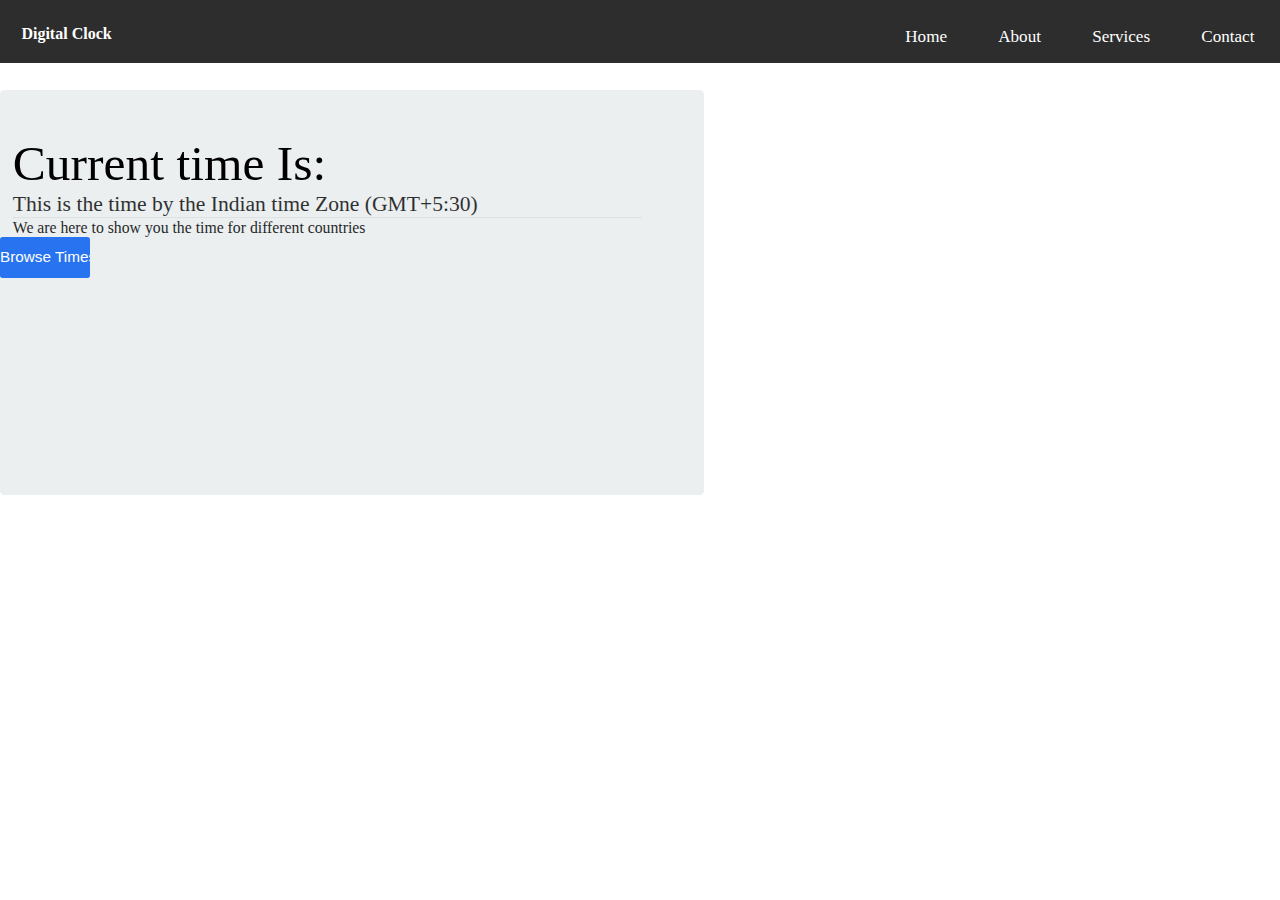
<file: 1_Realtime_Clock/1_Realtime_clock.html>
<!doctype html>
<html lang="en">
  <head>
    <meta charset="utf-8">
    <meta name="viewport" content="width=device-width, initial-scale=1">
    <link href="https://cdn.jsdelivr.net/npm/bootstrap@5.1.3/dist/css/bootstrap.min.css" rel="stylesheet" integrity="sha384-1BmE4kWBq78iYhFldvKuhfTAU6auU8tT94WrHftjDbrCEXSU1oBoqyl2QvZ6jIW3" crossorigin="anonymous">
    <link rel="stylesheet" href="1_Realtime_Clock.css">
    <title>Realtime_Clock</title>
  </head>
  <body>
      <div class="header">
        <nav>   
            <h4>Digital Clock</h4>
            <ul>
                <li>Home</li>
                <li>About</li>
                <li>Services</li>
                <li>Contact</li>
            </ul>
      </nav>
    </div>

    <div class="container">
        <div class="heading">
            <p>
                Current time Is: <span id="time"></span> 
            </p>
           
            </div>      
        <div class="text">
            <p>This is the time by the Indian time Zone (GMT+5:30)</p>
        </div>
        <hr>
        <div class="sectext">
            <p>We are here to show you the time for different countries</p>
        </div>
        <div class="btn">
            <input type="button" value="Browse Times">
        </div>

    </div>
    <script src="1_Realtime_clock.js"></script>
    <script src="https://cdn.jsdelivr.net/npm/bootstrap@5.1.3/dist/js/bootstrap.bundle.min.js" integrity="sha384-ka7Sk0Gln4gmtz2MlQnikT1wXgYsOg+OMhuP+IlRH9sENBO0LRn5q+8nbTov4+1p" crossorigin="anonymous"></script>

  </body>
</html>
</file>
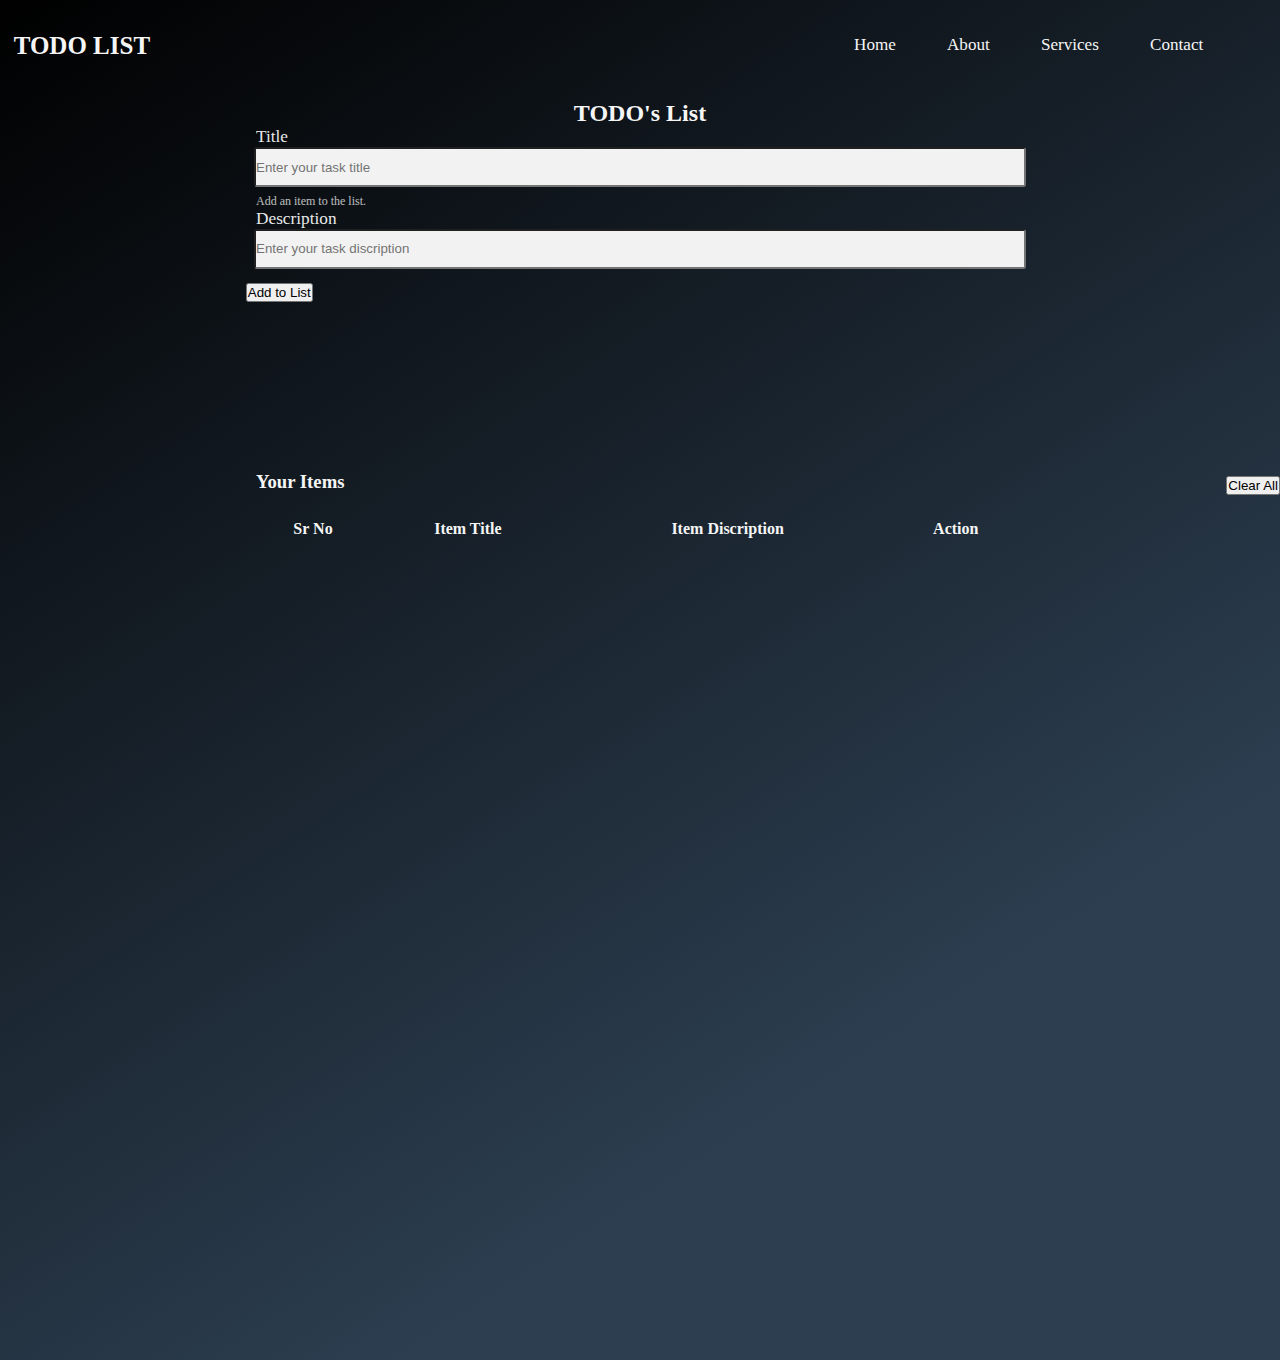
<file: 2_TODO's LIst Application/1_To_Do_List.html>
<!DOCTYPE html>
<html lang="en">

<head>
    <meta charset="UTF-8">
    <meta http-equiv="X-UA-Compatible" content="IE=edge">
    <meta name="viewport" content="width=device-width, initial-scale=1.0">
    <meta name="viewport" content="width=device-width, initial-scale=1">
    <title>To_Do_List</title>
    <link href="https://cdn.jsdelivr.net/npm/bootstrap@5.1.3/dist/css/bootstrap.min.css" rel="stylesheet"
        integrity="sha384-1BmE4kWBq78iYhFldvKuhfTAU6auU8tT94WrHftjDbrCEXSU1oBoqyl2QvZ6jIW3" crossorigin="anonymous">
    <link rel="stylesheet" href="2_To_Do_List.css">
</head>

<body>
    <div class="header">
        <nav>
            <h4>TODO LIST</h4>
            <ul>
                <li><a href="#">Home</a></li>
                <li><a href="#">About</a></li>
                <li><a href="#">Services</a></li>
                <li><a href="#">Contact</a></li>
                <li>
                    <img src="Hamburger.png" alt="">
                </li>
            </ul>
        </nav>
    </div>

    <form action="form.py" class="frm">
        <h2>TODO's List</h2>

        <label for="title"> <big>Title</big></label>

        <div class="titlecontainer">
            <br>

            <input type="text" class="form-control" type="text" placeholder="Enter your task title" class="title"
                id="titleinput">


        </div>
        <div class="smltext">
            <small>Add an item to the list.</small>
            <br>
        </div>

        <label for="title" class="disc"><big>Description</big></label>

        <div class="discrpcontainer">
            <br>
            
            <input type="textarea" class="form-control" placeholder="Enter your task discription" class="title"
                id="discriptioninput">
                
        </div>

        <div class="btn">
            <button type="button" class="btn btn-info" id="additem">Add to List</button>
        </div>
    </form>
    <div class="items">
        <!-- <h2>Your Items</h2> -->
        <h3>Your Items</h3>
        <input type="button" value="Clear All" class="btn btn-info" id='clearbtn'>
    </div>

    <table class="table table-light table-hover">
        <thead>
            <tr>
                <th scope="col">Sr No</th>
                <th scope="col">Item Title</th>
                <th scope="col">Item Discription</th>
                <th scope="col">Action</th>
            </tr>
        </thead>
        <tbody id="tablecontent">
            <tr>
                <th scope="row">1</th>
                <td>Cofee</td>
                <td>You Need Cofee as you are Coder!</td>
                <td class = "dltbtn" id="dltbtn">
                
                    <button type="button" class="btn btn-info"
                    >Delete</button>
                </td>
            </tr>
        </tbody>
    </table>
    <script src="https://cdn.jsdelivr.net/npm/@popperjs/core@2.10.2/dist/umd/popper.min.js"
        integrity="sha384-7+zCNj/IqJ95wo16oMtfsKbZ9ccEh31eOz1HGyDuCQ6wgnyJNSYdrPa03rtR1zdB"
        crossorigin="anonymous"></script>
    <script src="https://cdn.jsdelivr.net/npm/bootstrap@5.1.3/dist/js/bootstrap.min.js"
        integrity="sha384-QJHtvGhmr9XOIpI6YVutG+2QOK9T+ZnN4kzFN1RtK3zEFEIsxhlmWl5/YESvpZ13"
        crossorigin="anonymous"></script>

    <script src="3_To_Do_List.js"></script>
</body>

</html>
</file>
<file: 4_Responsive_Playstation_Webpage/style.css>
*{
    margin: 0;
    padding: 0;
    font-family:sans-serif;
}
.container{
    width: 100%;
    min-height: 100vh;
    padding-left: 8%;
    padding-right: 8%;
    box-sizing: border-box;
    overflow: hidden;
}
.navbar{
    width: 100%;
    display: flex;
    align-items: center;
}
.logo{
    width: 50px;
    cursor: pointer;
    margin: 30px 0;

}

.menu-icon{
    width:25px;
    cursor:pointer;
    display: none;
}
nav{
    flex:1;
    text-align: right;
}

nav ul li{
    list-style: none;
    display: inline-block;
    margin-right: 30px;
}

nav ul li a{
    text-decoration: none;
    color:black;
    font-size: 14px;
}
nav ul li a:hover{
    color: #ff5ea2;
}
.row{
    display: flex;
    justify-content: center;
    align-items: center;
    margin: 100px 0;
}
.col-1{
    flex-basis: 40%;
    position:relative;
    margin-left: 50px;
}
.col-1 h2{
    font-size: 54px;
}
.col-1 h3{
    font-size: 30px;
    color:#707070;
    font-weight: 100;
    margin:20px 0 10px;
}
.col-1 p{
    font-size: 16px;
    color: #b7b7b7;
    font-weight: 100;
}
.col-1 h4{
    margin: 30px 0;
    font-size: 20px;
}
button{
    width:140px;
    border: 0;
    padding:12px 10px;
    outline:none;
    color:#fff;
    border-radius: 5px;
    background:linear-gradient(to right, #fb5283,#ff3527);
    transition:width 0.5s;
    
}
button img{
    width:30px;
    /* To hide the icon of arrow we are doing display none  */
    display:none; 
}
button:hover img{
    display:block;
}
button:hover{
    width: 150px;
    display: flex;
    align-items: center;
    justify-content:space-between;
}
.col-1::after{
    content:'';
    width:10px;
    height:57%;
    background:linear-gradient(#ff469f,#ff6062);
    position: absolute;
    left:-40px;
    top:8px;
}
.col-2{
    position: relative;
    flex-basis:60%; 
    display:flex;
    align-items: center;
}
.col-2 .controller{
    width:90%;   
}

.color-box{
    position:absolute;
    right:0;
    top:0;
    background:linear-gradient(#ff54a2,#ff575a);
    border-radius: 20px 0 0 20px;
    height:100%;
    width:80%;
    z-index: -1;
    transform: translateX(150px);
}
.add-btn img{
    width:35px;
    margin-bottom:5px;
}
.add-btn{
    text-align: center;
    color:#fff;
    cursor: pointer;
}
.social-links img{
    /* width:30px; */
    height:14px;
    margin:20px;
    cursor:pointer;
}
.social-links{
    text-align: center;
}
/* media queries will be applicable for the devices less than 700px */
@media only screen and (max-width:700px){
    nav ul{
        width:100%;
        background:linear-gradient(#ff54a2,#ff575a);
        position:absolute;
        top:75px;
        right:0;
        z-index:2;
    }
    nav ul li{
        display:block;
        margin-top:10px;
        margin-bottom:10px;
    }
    nav ul li a{
        color:#fff;
    }
    .menu-icon{
        display:block;
    }
    #menuList{
        overflow: hidden;
        transition: 0.7s;
    }
    .row{
        flex-direction: column-reverse;
        margin:50px 0;
    }

    .col-2{
        flex-basis: 100%;
        margin-bottom:45px;
    }
    
    .col-2 .controller{
        width:77%;
    }

    .color-box{
        transform: translateX(75px);
    }
    .col-1{
        flex-basis: 100%;
    }
    .col-1 h2{
        font-size:35px;
    }
    .col-1 h3{
        font-size:15px;
    }
    .col-1 p{
        font-size:16px;
    }
}
</file>
<file: 5_Responsive-Landing-Page-main/style.css>
:root {
  --main-heading-ff: "Poppins", sans-serif;
  --main-para-ff: "Questrial", sans-serif;
  --main-frm-ff: "Bai Jamjuree", sans-serif;
}
* {
  margin: 0;
  padding: 0;
  /* box-sizing: border-box; */
  cursor: pointer;
}
html {
  font-size: 100%;
}

body {
  /* min-height: max-content; */
  /* min-height: 100vh; */
  /* height: max-content; */
  /* border: 1px solid red; */
  /* height: 100%; */
  /* background: linear-gradient(#a88beb,#f8ceec
    ); */
  width: 100%;
  height: 100%;
  font-family: var(--main-heading-ff);
  background: linear-gradient(#e0eafc, #cfdef3);
  /* background-color: white; */
  /* color: rgb(41, 41, 41); */
  /* background-color: #5928e5; */
  color: rgba(0, 0, 0, 0.904);
  /* color: black; */
}
.header {
  height: max-content;
  width: 100%;
  margin-top: 5vh;
  /* margin-left: 14vw;   */
  display: flex;
  justify-content: space-between;
}
.header .img {
  width: 153px;
  /* width: 12%; */
  justify-content: left;
  position: relative;
  padding-left: 8%;
}

.main {
  width: 100%;
  height: 100%;
  display: flex;
}
.left {
  /* border: 1px solid; */
  width: 60%;
  height: 100%;
}
.right {
  /* border: 1px solid; */
  width: 40%;
  height: 100%;
}
.hdngs {
  width: 45.8%;
  /* border: 1px solid red; */
  margin-top: 10vh;
  margin-left: 5vw;
}
.hdngs h1 {
  font-size: 33px;
  width: 30vw;
}
.hdngs h4 {
  width: 30vw;
  font-size: 20px;
  font-family: var(--main-para-ff);
  font-weight: lighter;
  line-height: 30px;
}
.content {
  width: max-content;
  /* border: 1px solid red; */
  margin-left: 5vw;
  /* margin-top: 8vh; */
  margin-top: 5%;
}
.content h3 {
  font-family: var(--main-heading-ff);
  font-size: 26px;
  margin-bottom: 1vh;
}
.content ul li {
  font-family: var(--main-para-ff);
  font-size: 18px;
  padding: 1vh 0;
  margin-left: 1vw;
}
.form {
  /* position: block; */
  /* top:13%; */
  /* margin-left: 58%; */
  /* background: linear-gradient(#e975a8,#726cf8); */
  /* background: linear-gradient(#12100e ,#2b4162); */
  /* background: linear-gradient(#4d4855 ,#a399b2); */
  /* margin: auto; */
  /* height: 640px; */
  padding: 10% 0;
  width: 70%;
  height: auto;
  display: flex;
  margin-top: 5%;
  flex-direction: column;
  justify-content: center;
  box-shadow: 10px 10px 10px 3px rgba(116, 115, 115, 0.493);
  background-color: #2b4162;
  /* background-color: #5928e5; */
}
.form h3 {
  font-size: 25px;
  font-weight: normal;
  text-align: center;
  color: whitesmoke;
  /* color: black; */
}
.form input {
  width: 20vw;
  /* height: 5vh; */
  height: 4.5vh;
  font-family: var(--main-frm-ff);
  /* border: 0px; */
  opacity: 85%;
}

.form input:hover {
  background-color: white;
  opacity: 100%;
  transition: 0.3s;
}

.form select {
  width: 20vw;
  /* border: none; */
  /* height: 5vh; */
  height: 4.5vh;
  font-family: var(--main-frm-ff);
  opacity: 85%;
}

.form select:hover{
  background-color: white;
  opacity: 100%;
  transition: 0.3s;
}

.frmcnt {
  /* margin-top: 2vh;
  margin-left: 2.2vw; */
  margin: 3% auto 0 auto; 
}
.frmcnt p {
  font-family: var(--main-frm-ff);
  opacity: 75%;
  font-size: 14px;
  margin-bottom: 1vh;
  color: white;
  /* color: black; */
}
.checkbox {
  width: 25vw;
  /* border:1px solid red;   */
  display: flex;
  align-items: center;
  /* margin-left: 2.2vw;
  margin-top: 2vh; */
  margin: 5% 0% 0% 13.5%;
}
.checkbox input {
  width: 13px;
  height: 13px;
  border: 1px solid gray;
}
.checkbox input:hover {
  border: 1px solid black;
}
.checkbox p {
  font-size: 13px;
  opacity: 60%;
  margin-left: 0.5vw;
  color: white;
  /* color: black; */
}
.btn {
  display: flex;
  justify-content: center;
}
.form button {
  height: 4.5vh;
  font-family: var(--main-heading-ff);
  margin-top: 2.5vh;
  text-align: center;
  border-radius: 0;
  border: none;
  width: 20vw;
  color: black;
  font-size: 15px;
  background-color: rgb(16, 216, 196);
}
.form button:hover {
  color: whitesmoke;
  background-color: black;
  transition: 0.3s;
  /* background-color:midnightblue; */
  /* color:black */
}

.cards {
  width: 70%;
  height: 18vh;
  margin-left: 5vw;
  margin-top: 2.5vh;
  display: flex;
  /* border: 1px solid red; */
  justify-content: space-between;
  align-items: center;
}
.card {
  /* border: 1px solid; */
  height: 100%;
  width: 100%;
  display: flex;
  justify-content: center;
  margin: auto 0;
  /* align-items: center; */
}
.carddetails {
  margin-left: 1vw;
  margin-top: 1vw;
}
.card img {
  margin-top: 1.5vh;
  width: 85px;
  height: 85px;
  border-radius: 50%;
}
.card h5 {
  font-size: 18px;
}
.card .jt {
  color: lightslategray;
  font-size: 13px;
  margin-top: 0.5vh;
}
.card p {
  font-size: 14px;
  margin-top: 0.4vh;
}
.footer {
  margin-top: 5%;
  width: 100%;
  height: 10vh;
  border: 1px solid;
  background-color: #484848;
}
.footer p {
  color: white;
  text-align: center;
  font-size: 20px;
  margin-top: 3.5vh;
  font-family: var(--main-para-ff);
}

/* For Mobile Phone Devices */
@media only screen and (max-width: 640px) {
  .left {
    width: 100%;
  }
  .right {
    width: 100%;
  }
  .main {
    flex-direction: column;
  }
  .form {
    /* display: none; */
    width: 100%;
    margin: 10% 0 -5% 0;
    text-align: center;
    box-shadow: none;
  }
  .form input {
    width: 75vw;
    font-size: 10.3px;
  }
  .form select {
    width: 75vw;
    font-size: 10.3px;
  }
  .form h3 {
    font-size: 20px;
  }

  .frmcnt p {
    text-align: justify;
    /* margin-left: 12.5%;   */
    font-size: 11.5px;
  }
  body {
    min-height: max-content;
    width: 100%;
    height: 100%;
    /* text-align: center; */
  }
  .hdngs {
    overflow: visible;
  }
  .hdngs h1 {
    width: 80vw;
    font-size: 29px;
  }
  .hdngs h4 {
    width: 80vw;
    font-size: 18px;
  }
  .content{
      margin-top: 9%
  }
  .content h3 {
    margin-top: -3vh;
    font-size: 17px;
  }
  .content ul li {
    margin-left: 5%;
    overflow: visible;
    width: 85vw;
    font-size: 14px;
  }
  .header .img {
    padding-left: 0;
    margin: auto;
  }
  .checkbox {
    width: auto;
    margin-left: 0;
  }
  .checkbox input {
    width: 10%;
    margin-left: 11.5%;
  }
  .btn button {
    width: 50%;
  }
  .cards {
    margin-left: 0%;
    width: 100%;
    height: 100%;
    display: block;
    text-align: center;
  }

  .card {
    margin-top: 5vh;
    height: 100%;
    /* border: 1px solid; */
    width: 100%;
    display: block;
    text-align: center;
  }
  .carddetails {
    text-align: center;
  }
  .carddetails h5 {
    font-size: 19px;
  }
  .carddetails .jt {
    font-size: 12px;
  }
  .card img {
    width: 45%;
    height: 45vw;
  }
  .carddetails p {
    font-size: 11px;
    width: 100%;
  }
  #card2 {
    margin-top: 5vh;
  }
}


@media only screen and (min-width: 640px) and (max-width: 1007px) {

    /* For mobile phones: */
    .hdngs h1 {
      width: 42vw;
      font-size: 25px;
    }
  
    .hdngs h4 {
      width: 44vw;
      font-size: 17px;
      /* font-family: var(--main-para-ff);
          font-weight: lighter;
          line-height: 30px; */
    }
    
    .content h3 {
      font-size: 19px;
    }
  
    .content ul li {
      font-size: 12px;
    }
    /* .left{
          
      } */
    .right {
      margin: 0 3% 0 5%;
    }
    .form {
      width: 100%;
      margin-left: 0%;
    }
    .form input {
      font-size: 10px;
    }
    .form p {
      font-size: 10.5px;
    }
    .form h3 {
      font-size: 15px;
    }
    .form button {
      font-size: 11px;
    }
    .checkbox p {
      font-size: 9px;
    }
    .checkbox input {
      width: 5%;
    }
  
    .header .img {
      width: 135px;
    }
  
    .cards {
      width: 80%;
      /* border: 1px solid orange; */
    }
  
    .card {
      width: 21vw;
      /* width: 21vw; */
      /* border: 1px solid; */
    }
    .card img {
      width: 60%;
      height: 55%;
    }
    .carddetails h5 {
      font-size: 16px;
    }
    .carddetails .jt {
      font-size: 11px;
      width: 110%;
    }
    .carddetails p {
      font-size: 11px;
      width: 130%;
    }
    .footer {
      margin-top: 8%;
    }
    .footer p {
      font-size: 18px;
    }
  }

  /* .error { */
    /* box-shadow: 10px 10px 30px 10px rgb(247, 45, 18,0.7) inset;  */
    /* border: 2px solid rgba(240, 56, 56, 0.849); */
    /* background-color: red; */
  /* } */
  small{
    display: block;
    color:red;
    font-size: 10px;
    font-weight: lighter;
  }

@media screen and (min-width: 1920px) {
    /*For Projectors or Higher Resolution Screens (Full HD)*/
    .header .img {
        width:230px;
    }
    .hdngs{
        width: auto;
        line-height: 10vh;
    }   
    .hdngs h1{
        font-size: 45px;
        width: auto;

    }
    .hdngs h4{
        font-size: 29px;
        width: auto;
        margin-top: 1vh;
    }
    .content{
        margin-top: 8%;
    }
    .content h3 {
        margin-top: -3vh;
        font-size: 30px;
    }

    .content ul li {
        font-size: 23px;
        margin-left: 0.7vw;
      }
      .cards{
          /* border: 1px solid; */
          width: 70%;
      }
      .card{
        /* border: 1px solid; */
        margin-top: 1%;
        display: flex;
        justify-content: start;
      }

      .card img{
           width: 140px;
           height: 140px;
           margin-top: 2vh;
       }
      .carddetails h5 {
         font-size: 28px;
       }
        .carddetails .jt {
         font-size: 21px;
       } 
       .carddetails p {
         font-size: 21px;
       }
        .form h3{
            font-size: 37px;
        }
        .frmcnt p{
            font-size: 21px;
        }
        .frmcnt input{
            font-size: 19px;
            
        }
        .checkbox p{
            font-size: 19px;
        }
        .btn button{
            font-size: 21px;
        }
        .footer p{
            font-size: 25px;
        }
}
</file>
<file: 8_Food_Website_UI/style.css>
* {
  margin: 0;
  padding: 0;
  box-sizing: border-box;
  font-family: poppins;
  color: #192f60;
}

body{
    background-color: #fbfbfb;
}

.header {
  /* height: 8vh; */
  width: 100%;
  height: 80px;
  /* border:1px solid; */
  background-color: #ce0505;    
}

.logo {
  width: 53px;
  height: 53px;
  border-radius: 50%;
  /* border: 1px solid red;  */
  /* font-size:2.01rem; */
  font-size: 33px;
  text-align: center;
  /* padding:5px 0 0 0; */
  padding: auto;
  color: #eb2929;
  /* line-height: 1.52; */
  background-color: #fff;
  margin: 0 0 0 10%;
  font-weight: bolder;
  /* vertical-align:middle; */
}

nav ul {
  font-size: 16px;
  height: 80px;
  display: flex;
  justify-content: space-between;
  align-items: center;
}

nav ul li {
  color: #fff;
  list-style: none;
}

.navtxt {
  display: flex;
  width: 18%;
  height: 40px;
  align-items: center;
  justify-content: space-around;
}

.boxtext {
  border: 1px solid white;
  padding: 7px 10px;
  /* margin:0 0% 0 0; */
}

.herotxt{
    font-size: 2.25rem;
    font-weight: bold;
    width: max-content;
    margin: 1.5% 0 0.3% 10.5%;
}

.vcntr{
    width: 260px;
    height: 682px;
    margin: 1% 0 0 10.5%;
    padding : 0 0 0 1.5%;
    box-shadow: 0 3px 6px 0 rgba(0, 0, 0, 0.16);
}

.maincontainer{
    display: flex;
}

.mainhcntr{
    margin: 1% 0 0 3%;
    width: 70%;
}

.hcntr{
    margin:0 0 5% 0;
}
.card{
  width: 794px;
  height: 291px;
  box-shadow: 0 3px 6px 0 rgba(0, 0, 0, 0.16);
}
.content{
  display: flex;
  height:18vh;
}

.info{
  display: flex;
  margin:3% 0 0 3%;
  font-size: 1rem;
}
.image{
  width: 120px;
  height: 120px;
  margin: auto 30px auto 4%;
  /* margin: auto 30px auto 4%; */
  /* border: 1px solid red; */
  border-radius:20%;
}
.image img {
  width: 120px;
  height: 120px;
  border-radius:20%;
  object-fit:cover;
}
.txtcntr {
  margin: auto 0;
}
.txtcntr2{
  color:#636f88;
  line-height: 1.88;
}
hr{
  opacity: 30%;
  width: 94%;
  margin: 0 auto;
}
.txtcntr h2{
  font-size: 1.875rem;
  font-weight: 600;
}
.txtcntr h3{
  font-size: 1rem;
  line-height: 1.88;
  letter-spacing: 0.5px;
}
.txtcntr p{
  font-size: 1rem;
}

.pricecntr{
  margin: 0 0 0 5%;
  line-height: 1.88;
}
.pagebox{
  width: 70%;
  height: 36px;
  display: flex;
  align-items: center;
  justify-content: center;
  margin : 3% 0 0 0;
}
.number{
  width: 36px;
  height: 36px;
  border: 1px solid #8c96ab;
  text-align: center;
  margin: 0 1%;
  border-radius: 7px;
}
.number p{
  padding:5% 0 0 0;
  font-weight:500;
  color : #8c96ab;
  font-size: 20px;
}
.darkbox{
  background-color: #8c96ab;
}
.darkbox p{
  color:white;
}
.dropdown select{ 
  margin:3% 0 0 0;
  width: 73%;
  font-size: 14px;
  height:3.5vh;
  padding:0 0 0 3%;
  color: #8c96ab;
}

.checkbox{
  display: flex;
  width: 100%;
  align-items: center;
  height: 4vh;
  /* margin:0 0 0 10%; */
}

.checkbox input{
  margin:0 0 0 30px;
  width: 18px;
  height: 18px;
  margin: 15px 11px 14px 1px;
  border-radius: 1.5px;
  outline:1px solid #3a5075;
  border:none;
}
.checkbox p{
  font-size: 0.9rem;
}
.roundcheckboxes input{
  border-radius:50%;
  outline:none;
}
.menu{
  margin:5% 0 0;
}
.vcntr h3{
  margin: 10% 0 0 0;
  font-size: 20px;
}
.menu h5{
  font-size: 0.9rem;
  font-weight: normal;
}
</file>
<file: 1_Realtime_Clock/1_Realtime_Clock.css>
*{
    margin: 0;
    padding: 0;
}
.header{
    height:7vh;
    width:100vw;
    background-color: rgba(0, 0, 0, 0.822);
    color: white;
    /* border:1px solid red; */
    display:flex;
    align-items:center;
    justify-content:right;

}

.header nav ul{
    display:flex;
    
}
.header nav {
    display:flex;
    /* justify-content: center; */
    

}
.header nav ul li{
    list-style: none;
    font-size:1.9vh;
    padding:0 2vw;
    padding-top: 1.3vh;
}
.header nav h4{
    padding-top:1vh;
    padding-right: 60vw;
    /* align-self:left; */
    /* float:left; */
}
.container{
    height:45vh;
    width:55vw;
    /* border: 1px solid red; */
    border-radius: 0.5vh;
    margin-top:3vh;
    background-color: rgba(122, 146, 156, 0.15);
    /* opacity: 0.1; */
    
}

.container .heading p{
    padding-top: 5vh;;
    font-size:5.5vh;
    font-weight: 300;
    padding-left: 1vw;
}
.text p{
    font-size: 2.4vh;
    font-weight: 300;
    opacity: 0.8;
    padding-left: 1vw;
}
hr{
    opacity:0.15;
    width: 49vw;
    margin-left: 1vw;
}
.sectext p{
    font-size:1.75vh;
    padding-left: 1vw;
    opacity:0.85;
}
.btn input{
    height: 4.5vh;
    width:7vw;
    font-size:1.7vh;
    font-weight:400;
    color: white;
    background-color: #2874f0;
    border: 1px;
    border-radius:0.3vh; 
}
</file>
<file: 2_TODO's LIst Application/2_To_Do_List.css>
*{
    margin: 0;
    padding: 0;
}

:root{
   --color : whitesmoke;
   --hovcolor : rgb(59, 255, 255);
    
}
body{
    width: 100%;
    min-height:150vh;
    box-sizing:border-box;
    background:linear-gradient(147deg, #000000 0%, #2c3e50 74%);
    color:var(--color);
}

 .header{
    margin-top: 10px;
    height:7vh;
    width:100%;
    display:flex;
    /* border: 1px solid red; */
    align-items:center; 
    justify-content:flex-end;
}

.header nav ul{
    display:flex;
    justify-self: start;
    
}
.header nav{
    display: flex;
    float: right;
}
.header nav ul li{
    list-style: none;
    font-size:1.9vh;
    /* font-size:17.5px; */
    padding:0 2vw;
    padding-top: 1.3vh;
    
}
img{
    height: 25px;
    width: 25px;
    display: none;
}
a{
    text-decoration: none;
    color: var(--color);
}
a:hover{
    color:var(--hovcolor);
    transition:0.3s ;
}
.header nav h4{
    font-size:25px;
    padding-top:1vh;
    margin-right: 53vw;
}
h4:hover{
    color:var(--hovcolor);
    transition:0.3s ;
}

h2{
    text-align: center;
    padding-top: 2vh;
}
.frm{
    /* border:1px solid red; */
    width: 100vw;
    height: 40vh;
    display: block;
}
label{
    font-weight: 400;
    font-size:0.9rem;
    padding-left: 20vw;
    padding-bottom: 1vh;
    opacity: 95%;
    
}
.frm input{
    height:4vh;
    width:60vw;
    opacity: 99%;
    background-color:whitesmoke;
    border-radius: 0.3vh;
}
.frm input:hover{
    box-shadow: 1px 1px 4px 1px var(--hovcolor);
    transition:0.3s ;
}

.titlecontainer{
    display:flex;
    justify-content:center;
    
}
small{
    opacity: 75%;
    padding-left: 20vw;
}
.smltext{
    margin-top: 0.5vh;
    font-size: 0.9em;
}

.disc{
    padding-top: 2vh;
}
.discrpcontainer{
    display:flex;
    justify-content:center;
}

.btn{
    margin-top: 0.8vh;
    margin-left: 9.6vw;
}
.btn:hover{
    color:white;
    transition:0.3s ;
}
.frm{
    margin-top:1vh;
}
.items{
    margin-top:3vh;
    padding-left:20vw;
    display: flex;
    height:auto;
    width:80vw;
    align-items:center;
    justify-content: space-between;;
}
.table{
    width:60vw;
    margin-left:19.9vw;
    margin-top:2.5vh;
}
.table{
    display:table;
}
.dltbtn{
    display:flex;
    justify-content:left;
}

td button{
    position: relative;
    left: -9.7vw;
    bottom:0.7vh;
      
}
@media only screen and (max-width:700px){

}
</file>
